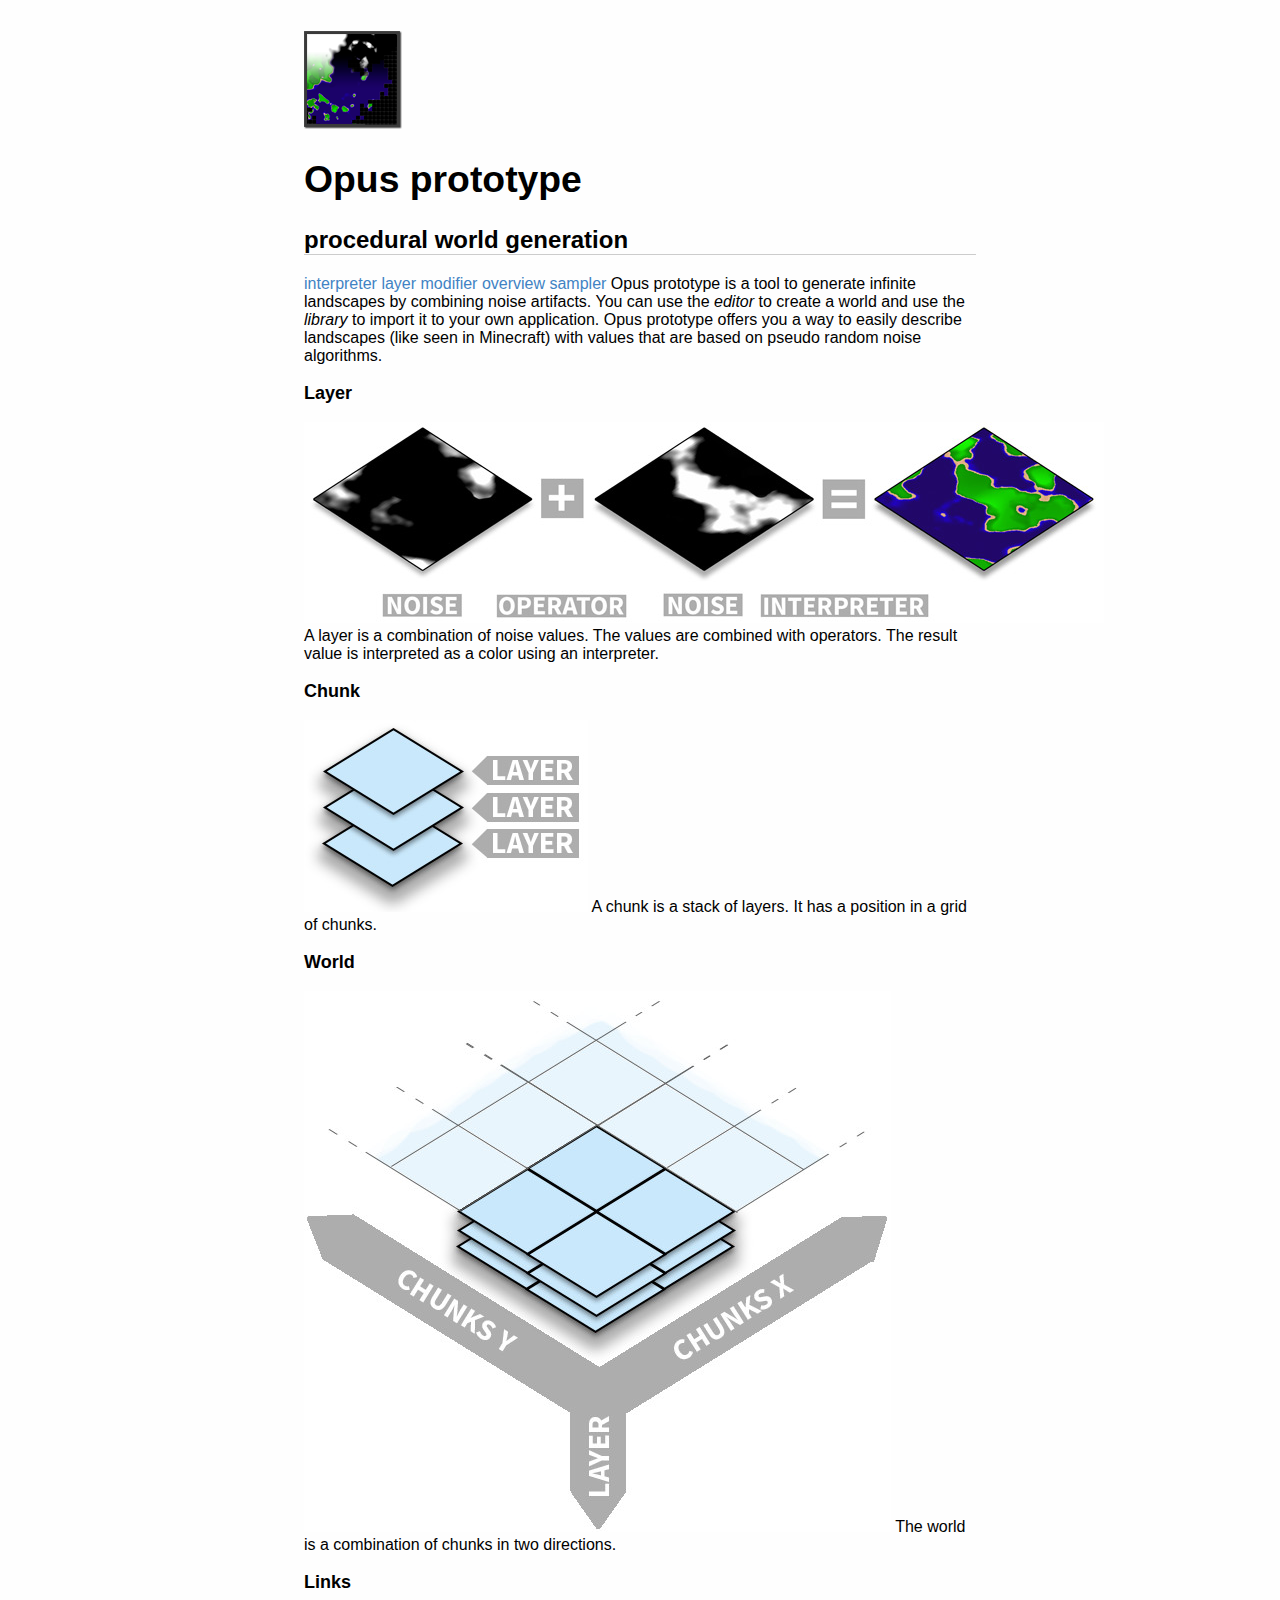
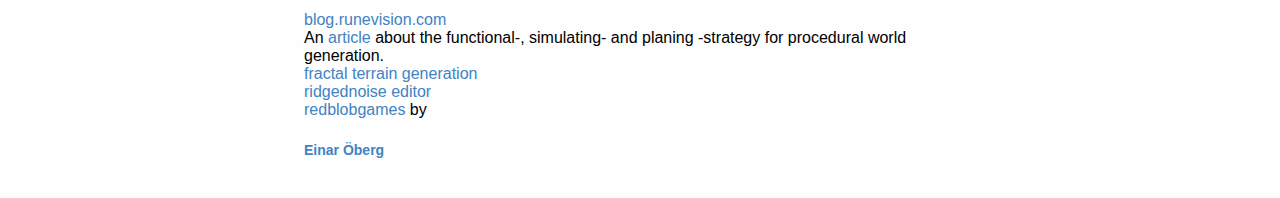
<file: editor/data/docu/index.html>
<!DOCTYPE html>
<html>
<head lang="en">
	<meta charset="UTF-8">
	<link rel="stylesheet" type="text/css" href="css/avenir-white.css">

	<title>Opus prototype</title>
</head>
<body>

	<p>

		<img src="img/opus_logo.png">
		<h1>Opus prototype</h1>
		<h2>procedural world generation</h2>

		<a href="interpreter.html">interpreter</a>
		<a href="layer.html">layer</a>
		<a href="modifier.html">modifier</a>
		<a href="overview.html">overview</a>
		<a href="sampler.html">sampler</a>



	Opus prototype is a tool to generate infinite landscapes by combining noise artifacts. You can use the
	<i>editor</i> to create a world and use the <i>library</i> to import it to your own application. Opus prototype
	offers you a way to easily describe landscapes (like seen in Minecraft) with values that are based on
	pseudo random noise algorithms.


	<h3>Layer</h3>
	<p>
		<img src="img/layer.jpg">
		A layer is a combination of noise values. The values are combined with operators. The result value is
		interpreted as a color using an interpreter.
	</p>

	<h3>Chunk</h3>
	<p>
		<img src="img/chunk.jpg">
		A chunk is a stack of layers. It has a position in a grid of chunks.
	</p>

	<h3>World</h3>
	<p>
		<img src="img/grid.jpg">
		The world is a combination of chunks in two directions.
	</p>

	<h3>Links</h3>

	<a href="http://blog.runevision.com/2015/08/procedural-world-potentials-simulation.html">blog.runevision.com</a><br>
	An <a href="http://blog.runevision.com/2015/08/procedural-world-potentials-simulation.html">article</a> about the functional-, simulating- and planing -strategy for procedural world generation. <br>
	<a href="https://code.google.com/p/fractalterraingeneration/">fractal terrain generation</a><br>
	<a href="http://www.inear.se/noise2D/ridgednoise.swf">ridgednoise editor</a><br>
	<a href="www.redblobgames.com">redblobgames </a></h5> by <h5><a href="http://www.inear.se/">Einar Öberg</a><br>


</p>
</body>
</html>
</file>
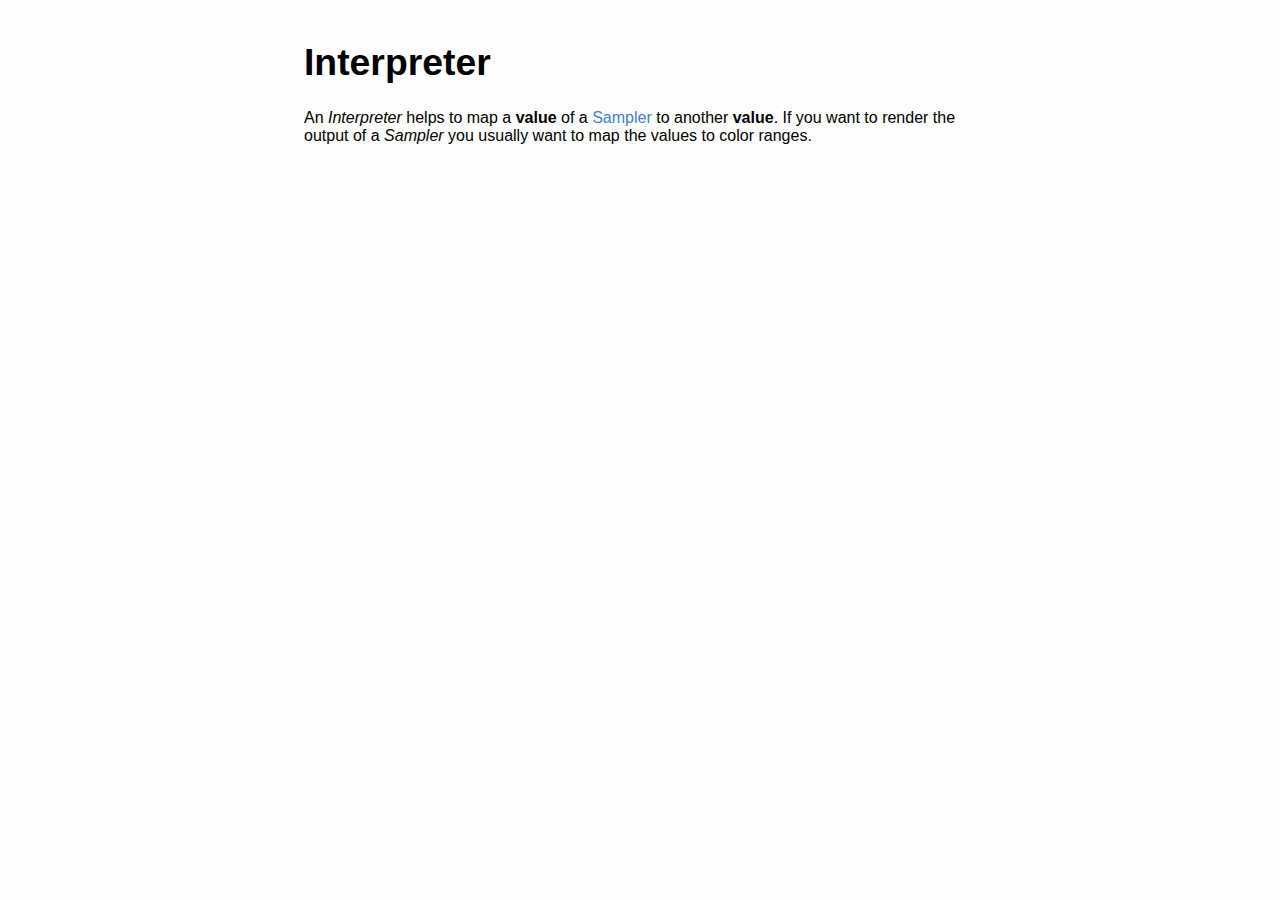
<file: editor/data/docu/interpreter.html>
<!DOCTYPE html>
<html>
<head lang="en">
	<meta charset="UTF-8">
	<title>Interpreter</title>
	<link rel="stylesheet" type="text/css" href="css/avenir-white.css">

	<link rel="stylesheet" href="js/highlight/styles/darkula.css">
	<script src="js/highlight/highlight.pack.js"></script>
	<script>hljs.initHighlightingOnLoad();</script>
</head>
<body>

<h1>Interpreter</h1>

<p>
	An <em>Interpreter</em> helps to map a <strong>value</strong> of a <a href="sampler.html">Sampler</a> to
	another <strong>value</strong>. If you want to render the output of a <em>Sampler</em> you usually want to
	map the values to color ranges.
</p>

</body>
</html>
</file>
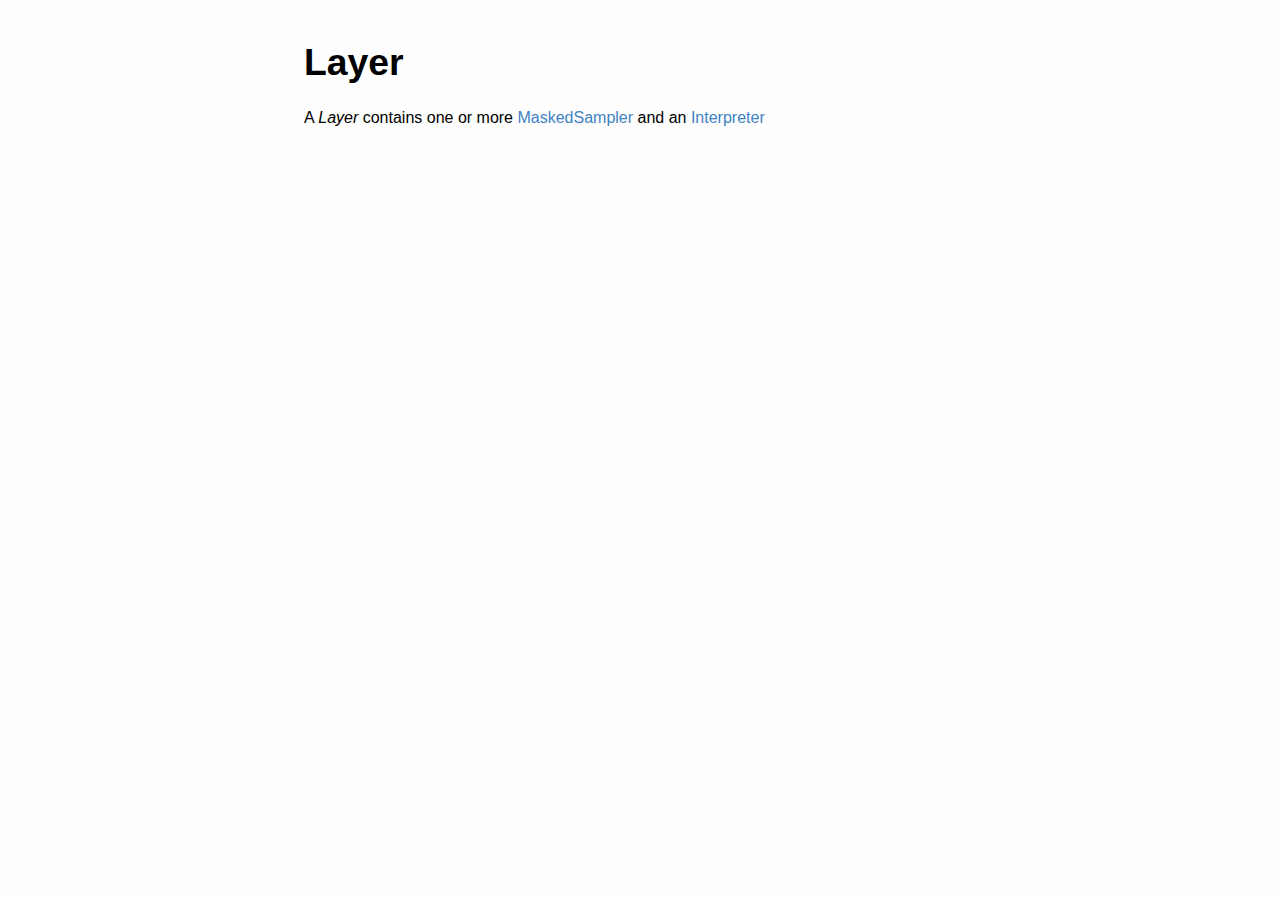
<file: editor/data/docu/layer.html>
<!DOCTYPE html>
<html>
<head lang="en">
	<meta charset="UTF-8">
	<title>Layer</title>
	<link rel="stylesheet" type="text/css" href="css/avenir-white.css">

	<link rel="stylesheet" href="js/highlight/styles/darkula.css">
	<script src="js/highlight/highlight.pack.js"></script>
	<script>hljs.initHighlightingOnLoad();</script>
</head>
<body>

<h1>Layer</h1>

<p>
	A <em>Layer</em> contains one or more <a href="sampler.html">MaskedSampler</a> and an <a href="interpreter.html">Interpreter</a>

</p>

</body>
</html>
</file>
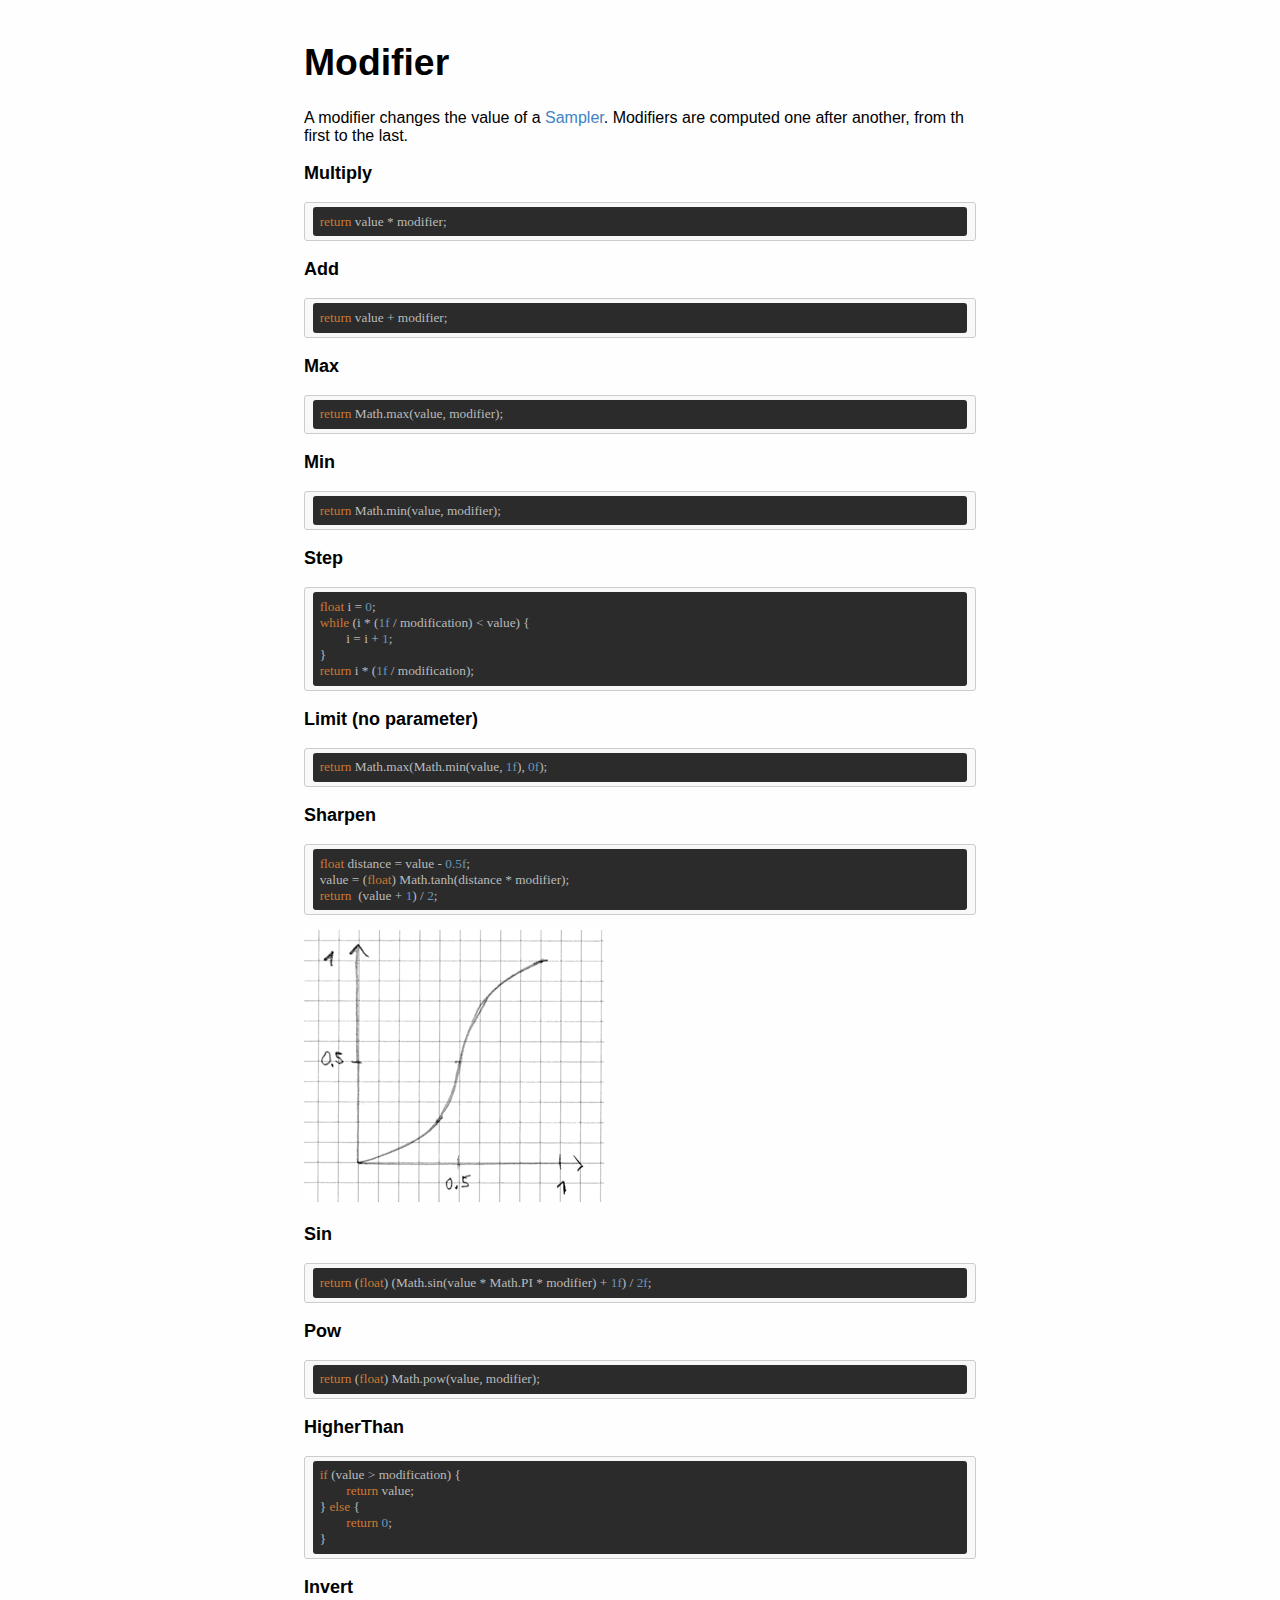
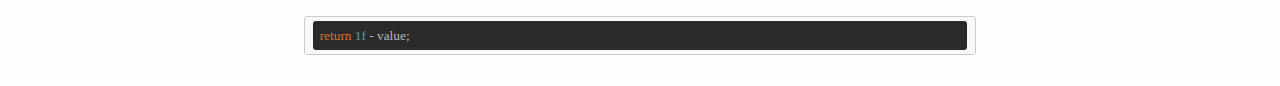
<file: editor/data/docu/modifier.html>
<!DOCTYPE html>
<html>
<head lang="en">
	<meta charset="UTF-8">
	<title>Modifier</title>
	<link rel="stylesheet" type="text/css" href="css/avenir-white.css">

	<link rel="stylesheet" href="js/highlight/styles/darkula.css">
	<script src="js/highlight/highlight.pack.js"></script>
	<script>hljs.initHighlightingOnLoad();</script>
</head>
<body>

	<h1>Modifier</h1>

	<p>
		A modifier changes the value of a <a href="sampler.html">Sampler</a>. Modifiers are computed one after another,
		from th first to the last.
	</p>


		<blockquote>
			<h3>Multiply</h3>
			<pre><code class="java">return value * modifier;</code></pre>
		</blockquote>
		<blockquote>
			<h3>Add</h3>
			<pre><code class="java">return value + modifier;</code></pre>
		</blockquote>
		<blockquote>
			<h3>Max</h3>
			<pre><code class="java">return Math.max(value, modifier);</code></pre>
		</blockquote>
		<blockquote>
			<h3>Min</h3>
			<pre><code class="java">return Math.min(value, modifier);</code></pre>
		</blockquote>
		<blockquote>
			<h3>Step</h3>
		<pre><code class="java">float i = 0;
while (i * (1f / modification) < value) {
	i = i + 1;
}
return i * (1f / modification);
</code></pre>
		</blockquote>
		<blockquote>
			<h3>Limit (no parameter)</h3>
			<pre><code class="java">return Math.max(Math.min(value, 1f), 0f);</code></pre>
		</blockquote>
		<blockquote>
			<h3>Sharpen</h3>
			<pre><code class="java">float distance = value - 0.5f;
value = (float) Math.tanh(distance * modifier);
return  (value + 1) / 2;</code></pre>
		<img src="img/modifier_sharpen.png">
		</blockquote>
		<blockquote>
			<h3>Sin</h3>
			<pre><code class="java">return (float) (Math.sin(value * Math.PI * modifier) + 1f) / 2f;</code></pre>
		</blockquote>
		<blockquote>
			<h3>Pow</h3>
			<pre><code class="java">return (float) Math.pow(value, modifier);</code></pre>
		</blockquote>
		<blockquote>
			<h3>HigherThan</h3>
			<pre><code class="java">if (value > modification) {
	return value;
} else {
	return 0;
}</code></pre>
		</blockquote>
		<blockquote>
			<h3>Invert</h3>
			<pre><code class="java">return 1f - value;</code></pre>
		</blockquote>


</body>
</html>
</file>
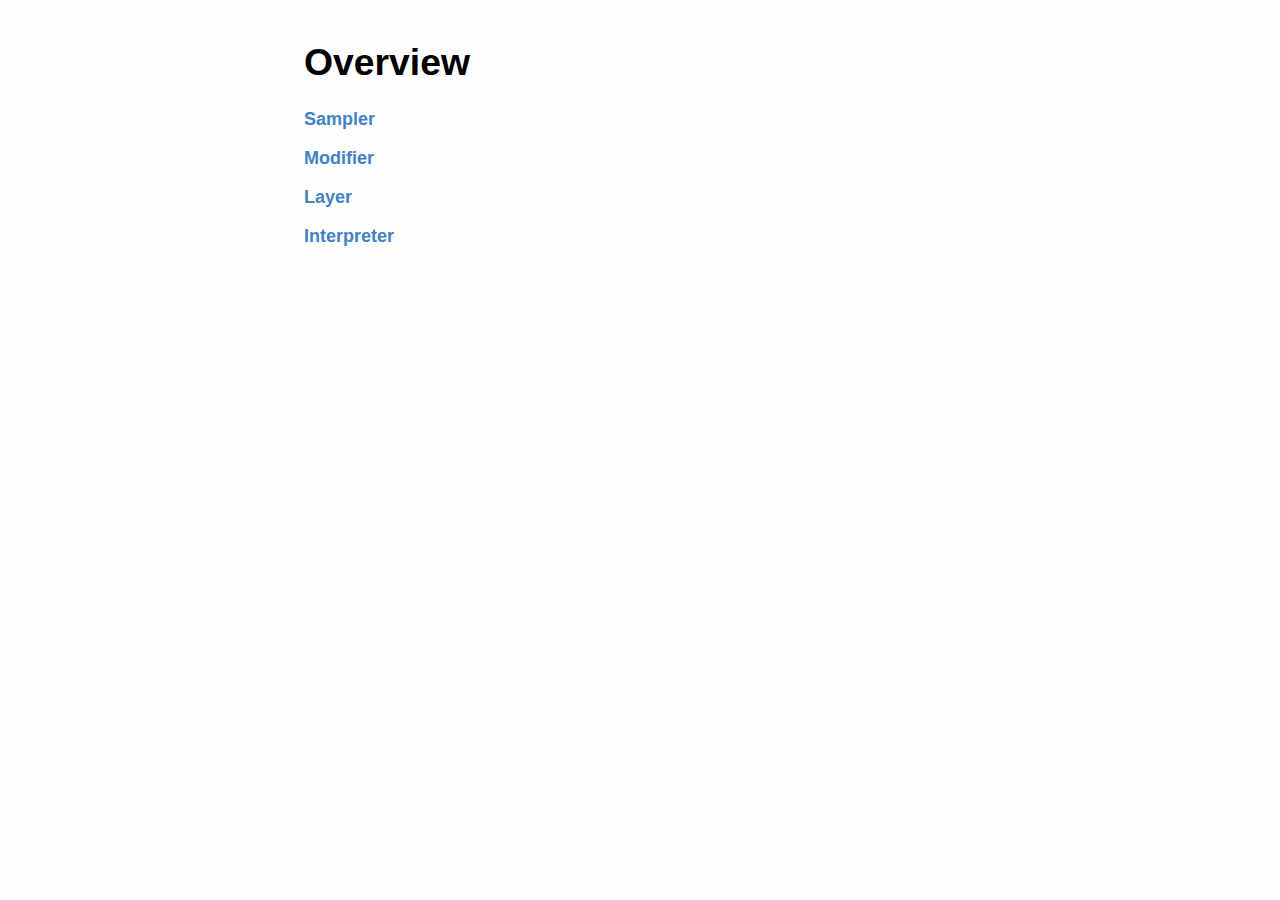
<file: editor/data/docu/overview.html>
<!DOCTYPE html>
<html>
<head lang="en">
	<meta charset="UTF-8">
	<title>Overview</title>
	<link rel="stylesheet" type="text/css" href="css/avenir-white.css">

	<link rel="stylesheet" href="js/highlight/styles/darkula.css">
	<script src="js/highlight/highlight.pack.js"></script>
	<script>hljs.initHighlightingOnLoad();</script>
</head>
<body>

	<h1>Overview</h1>

	<h3><a href="sampler.html">Sampler</a></h3>
	<h3><a href="modifier.html">Modifier</a></h3>
	<h3><a href="layer.html">Layer</a></h3>
	<h3><a href="interpreter.html">Interpreter</a></h3>

</body>
</html>
</file>
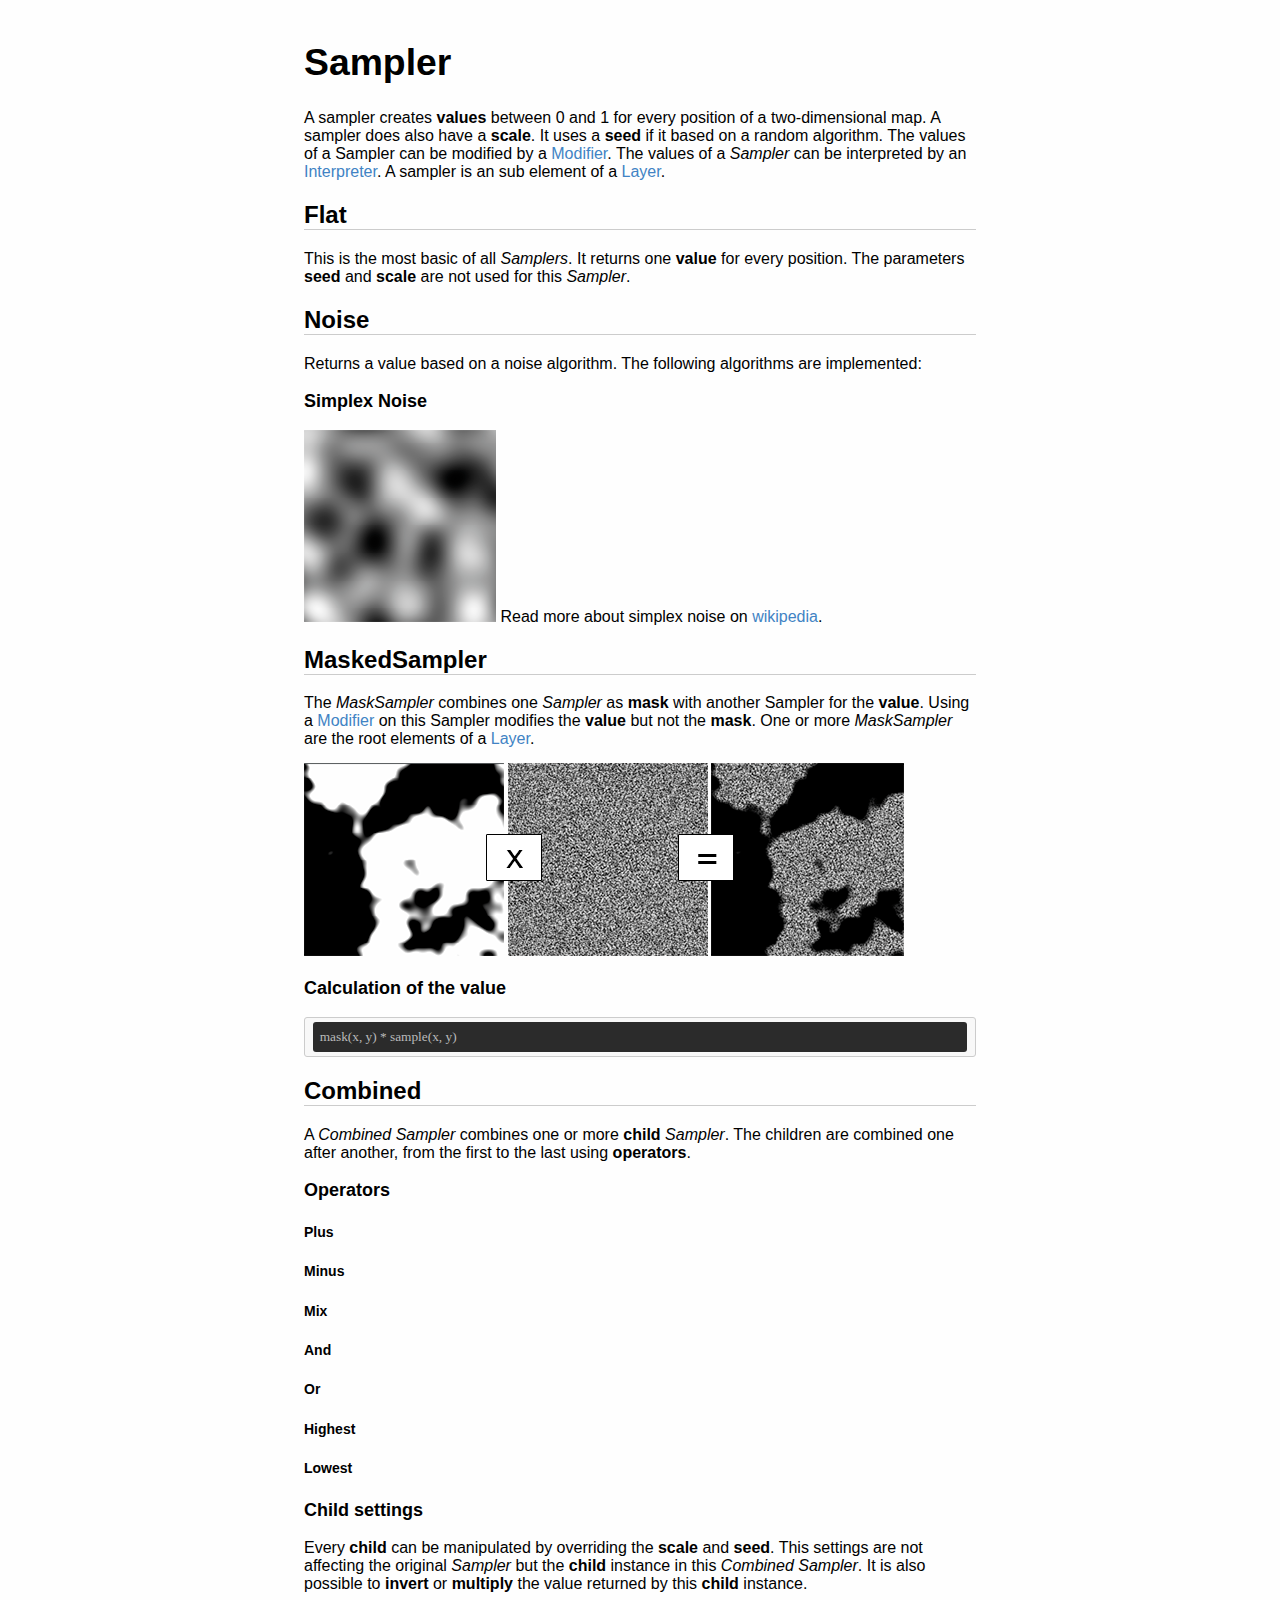
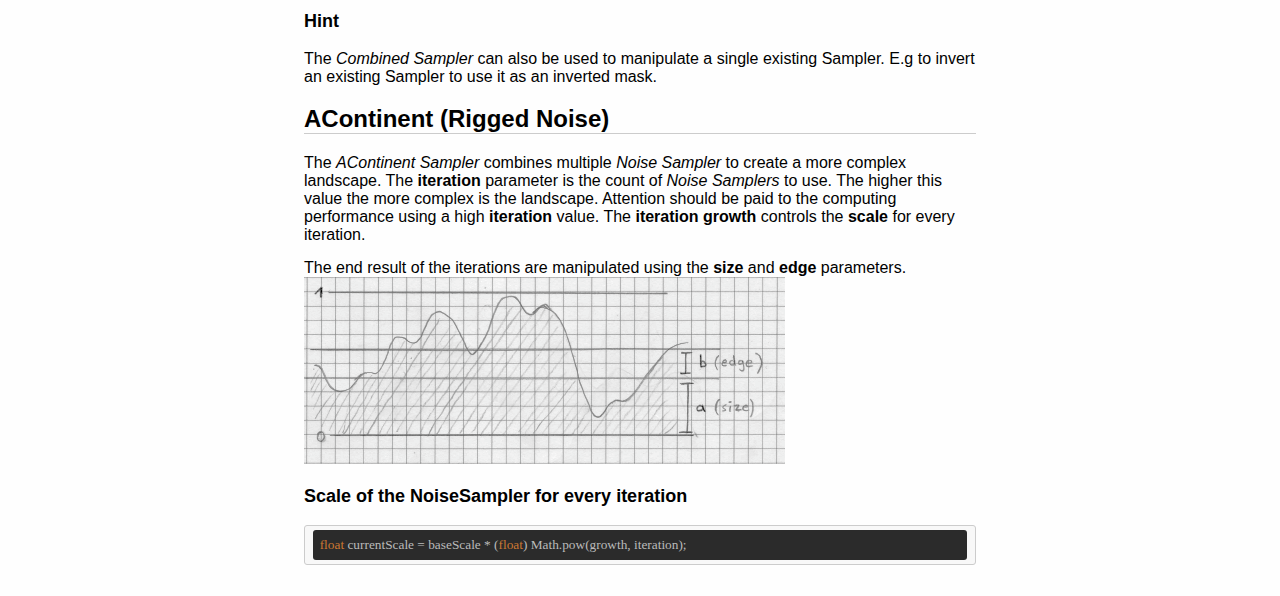
<file: editor/data/docu/sampler.html>
<!DOCTYPE html>
<html>
<head lang="en">
	<meta charset="UTF-8">
	<title>Sampler</title>
	<link rel="stylesheet" type="text/css" href="css/avenir-white.css">

	<link rel="stylesheet" href="js/highlight/styles/darkula.css">
	<script src="js/highlight/highlight.pack.js"></script>
	<script>hljs.initHighlightingOnLoad();</script>
</head>
<body>


	<h1>Sampler</h1>

	<blockquote>
		A sampler creates <strong>values</strong> between 0 and 1 for every position of a two-dimensional map. A sampler
		does also have a <strong>scale</strong>. It uses a <strong>seed</strong> if it based on a random algorithm.
		The values of a Sampler can be modified by a <a href="modifier.html">Modifier</a>. The values of a <em>Sampler</em>
		can be interpreted by an <a href="interpreter.html">Interpreter</a>. A sampler is an sub element of a <a href="layer.html">Layer</a>.
	</blockquote>

	<blockquote>
		<h2>Flat</h2>
		This is the most basic of all <em>Samplers</em>. It returns one <strong>value</strong> for every position.
		The parameters <strong>seed</strong> and <strong>scale</strong> are not used for this <em>Sampler</em>.
	</blockquote>

	<blockquote>
		<h2>Noise</h2>
		Returns a value based on a noise algorithm. The following algorithms are implemented:
		<h3>Simplex Noise</h3>
		<img src="img/sampler_noise_sn.png">
		Read more about simplex noise on <a href="https://en.wikipedia.org/wiki/Simplex_noise">wikipedia</a>.
	</blockquote>

	<blockquote>
		<h2>MaskedSampler</h2>
		The <em>MaskSampler</em> combines one <em>Sampler</em> as <strong>mask</strong> with another Sampler for the <strong>value</strong>.
		Using a <a href="modifier.html">Modifier</a> on this Sampler modifies the <strong>value</strong> but not the <strong>mask</strong>.
		One or more <em>MaskSampler</em> are the root elements of a <a href="layer.html">Layer</a>.
		<p>
		<img src="img/sampler_masked.png">
		</p>
		<h3>Calculation of the value</h3>
		<pre><code class="java">mask(x, y) * sample(x, y)</code></pre>

	</blockquote>


	<blockquote>
		<h2>Combined</h2>
		A <em>Combined</em> <em>Sampler</em> combines one or more <strong>child</strong> <em>Sampler</em>. The <string>children</string>
		are combined one after another, from the first to the last using <strong>operators</strong>.

		<h3>Operators</h3>
		<h5>Plus</h5>
		<h5>Minus</h5>
		<h5>Mix</h5>
		<h5>And</h5>
		<h5>Or</h5>
		<h5>Highest</h5>
		<h5>Lowest</h5>

		<h3>Child settings</h3>
		Every <strong>child</strong> can be manipulated by overriding the <strong>scale</strong> and <strong>seed</strong>.
		This settings are not affecting the original <em>Sampler</em> but the <strong>child</strong> instance in this
		<em>Combined</em> <em>Sampler</em>.		It is also possible to <strong>invert</strong> or <strong>multiply</strong>
		the value returned by this <strong>child</strong> instance.

		<h3>Hint</h3>
		The <em>Combined</em> <em>Sampler</em> can also be used to manipulate a single existing Sampler. E.g to invert
		an existing Sampler to use it as an inverted mask.
	</blockquote>

		<h2>AContinent (Rigged Noise)</h2>
		The <em>AContinent</em> <em>Sampler</em> combines multiple <em>Noise</em> <em>Sampler</em> to create a more
		complex landscape. The <strong>iteration</strong> parameter is the count of <em>Noise</em> <em>Samplers</em> to use.
		The higher this value the more complex is the landscape. Attention should be paid to the computing performance
		using a high <strong>iteration</strong> value.
		The <strong>iteration growth</strong> controls the
		<strong>scale</strong> for every iteration.

		<p>
			The end result of the iterations are manipulated using the <strong>size</strong> and <strong>edge</strong>
			parameters.<br>
			<img src="img/sampler_continent.png">
		</p>

		<h3>Scale of the NoiseSampler for every iteration</h3>
		<pre><code class="java">float currentScale = baseScale * (float) Math.pow(growth, iteration);</code></pre>

	</blockquote>

</body>
</html>
</file>
<file: editor/data/docu/css/avenir-white.css>
body {
    font-family: "Avenir Next", Helvetica, Arial, sans-serif;
    padding:1em;
    margin:auto;
    max-width:42em;
    background:#fefefe;
}

h1, h2, h3, h4, h5, h6 {
    font-weight: bold;
}

h1 {
    color: #000000;
    font-size: 28pt;
}

h2 {
    border-bottom: 1px solid #CCCCCC;
    color: #000000;
    font-size: 24px;
}

h3 {
    font-size: 18px;
}

h4 {
    font-size: 16px;
}

h5 {
    font-size: 14px;
}

h6 {
    color: #777777;
    background-color: inherit;
    font-size: 14px;
}

hr {
    height: 0.2em;
    border: 0;
    color: #CCCCCC;
    background-color: #CCCCCC;
}

p, blockquote, ul, ol, dl, li, table, pre {
    margin: 15px 0;
}

a, a:visited {
    color: #4183C4;
    background-color: inherit;
    text-decoration: none;
}

#message {
    border-radius: 6px;
    border: 1px solid #ccc;
    display:block;
    width:100%;
    height:60px;
    margin:6px 0px;
}

button, #ws {
    font-size: 10pt;
    padding: 4px 6px;
    border-radius: 5px;
    border: 1px solid #bbb;
    background-color: #eee;
}

code, pre, #ws, #message {
    font-family: Monaco;
    font-size: 10pt;
    border-radius: 3px;
    background-color: #F8F8F8;
    color: inherit;
}

code {
    border: 1px solid #EAEAEA;
    margin: 0 2px;
    padding: 0 5px;
}

pre {
    border: 1px solid #CCCCCC;
    overflow: auto;
    padding: 4px 8px;
}

pre > code {
    border: 0;
    margin: 0;
    padding: 0;
}

#ws { background-color: #f8f8f8; }

.send { color:#77bb77; }
.server { color:#7799bb; }
.error { color:#AA0000; }
</file>
<file: editor/data/docu/js/highlight/styles/darkula.css>
/*

Darkula color scheme from the JetBrains family of IDEs

*/


.hljs {
  display: block;
  overflow-x: auto;
  padding: 0.5em;
  background: #2b2b2b;
  -webkit-text-size-adjust: none;
}

.hljs,
.hljs-tag,
.hljs-title,
.css .hljs-rule,
.css .hljs-value,
.aspectj .hljs-function,
.css .hljs-function .hljs-preprocessor,
.hljs-pragma {
  color: #bababa;
}

.hljs-strongemphasis,
.hljs-strong,
.hljs-emphasis {
  color: #a8a8a2;
}

.hljs-bullet,
.hljs-blockquote,
.hljs-horizontal_rule,
.hljs-number,
.hljs-regexp,
.alias .hljs-keyword,
.hljs-literal,
.hljs-hexcolor {
  color: #6896ba;
}

.hljs-tag .hljs-value,
.hljs-code,
.css .hljs-class,
.hljs-class .hljs-title:last-child {
  color: #a6e22e;
}

.hljs-link_url {
  font-size: 80%;
}

.hljs-emphasis,
.hljs-strongemphasis,
.hljs-class .hljs-title:last-child,
.hljs-typename {
  font-style: italic;
}

.hljs-keyword,
.ruby .hljs-class .hljs-keyword:first-child,
.ruby .hljs-function .hljs-keyword,
.hljs-function,
.hljs-change,
.hljs-winutils,
.hljs-flow,
.nginx .hljs-title,
.tex .hljs-special,
.hljs-header,
.hljs-attribute,
.hljs-symbol,
.hljs-symbol .hljs-string,
.hljs-tag .hljs-title,
.hljs-value,
.alias .hljs-keyword:first-child,
.css .hljs-tag,
.css .unit,
.css .hljs-important {
  color: #cb7832;
}

.hljs-function .hljs-keyword,
.hljs-class .hljs-keyword:first-child,
.hljs-aspect .hljs-keyword:first-child,
.hljs-constant,
.hljs-typename,
.css .hljs-attribute {
  color: #cb7832;
}

.hljs-variable,
.hljs-params,
.hljs-class .hljs-title,
.hljs-aspect .hljs-title {
  color: #b9b9b9;
}

.hljs-string,
.css .hljs-id,
.hljs-subst,
.hljs-type,
.ruby .hljs-class .hljs-parent,
.hljs-built_in,
.django .hljs-template_tag,
.django .hljs-variable,
.smalltalk .hljs-class,
.django .hljs-filter .hljs-argument,
.smalltalk .hljs-localvars,
.smalltalk .hljs-array,
.hljs-attr_selector,
.hljs-pseudo,
.hljs-addition,
.hljs-stream,
.hljs-envvar,
.apache .hljs-tag,
.apache .hljs-cbracket,
.tex .hljs-command,
.hljs-prompt,
.hljs-link_label,
.hljs-link_url,
.hljs-name {
  color: #e0c46c;
}

.hljs-comment,
.hljs-annotation,
.hljs-pi,
.hljs-doctype,
.hljs-deletion,
.hljs-shebang,
.apache .hljs-sqbracket,
.tex .hljs-formula {
  color: #7f7f7f;
}

.hljs-decorator {
  color: #bab429;
}

.coffeescript .javascript,
.javascript .xml,
.tex .hljs-formula,
.xml .javascript,
.xml .vbscript,
.xml .css,
.xml .hljs-cdata,
.xml .php,
.php .xml {
  opacity: 0.5;
}
</file>
